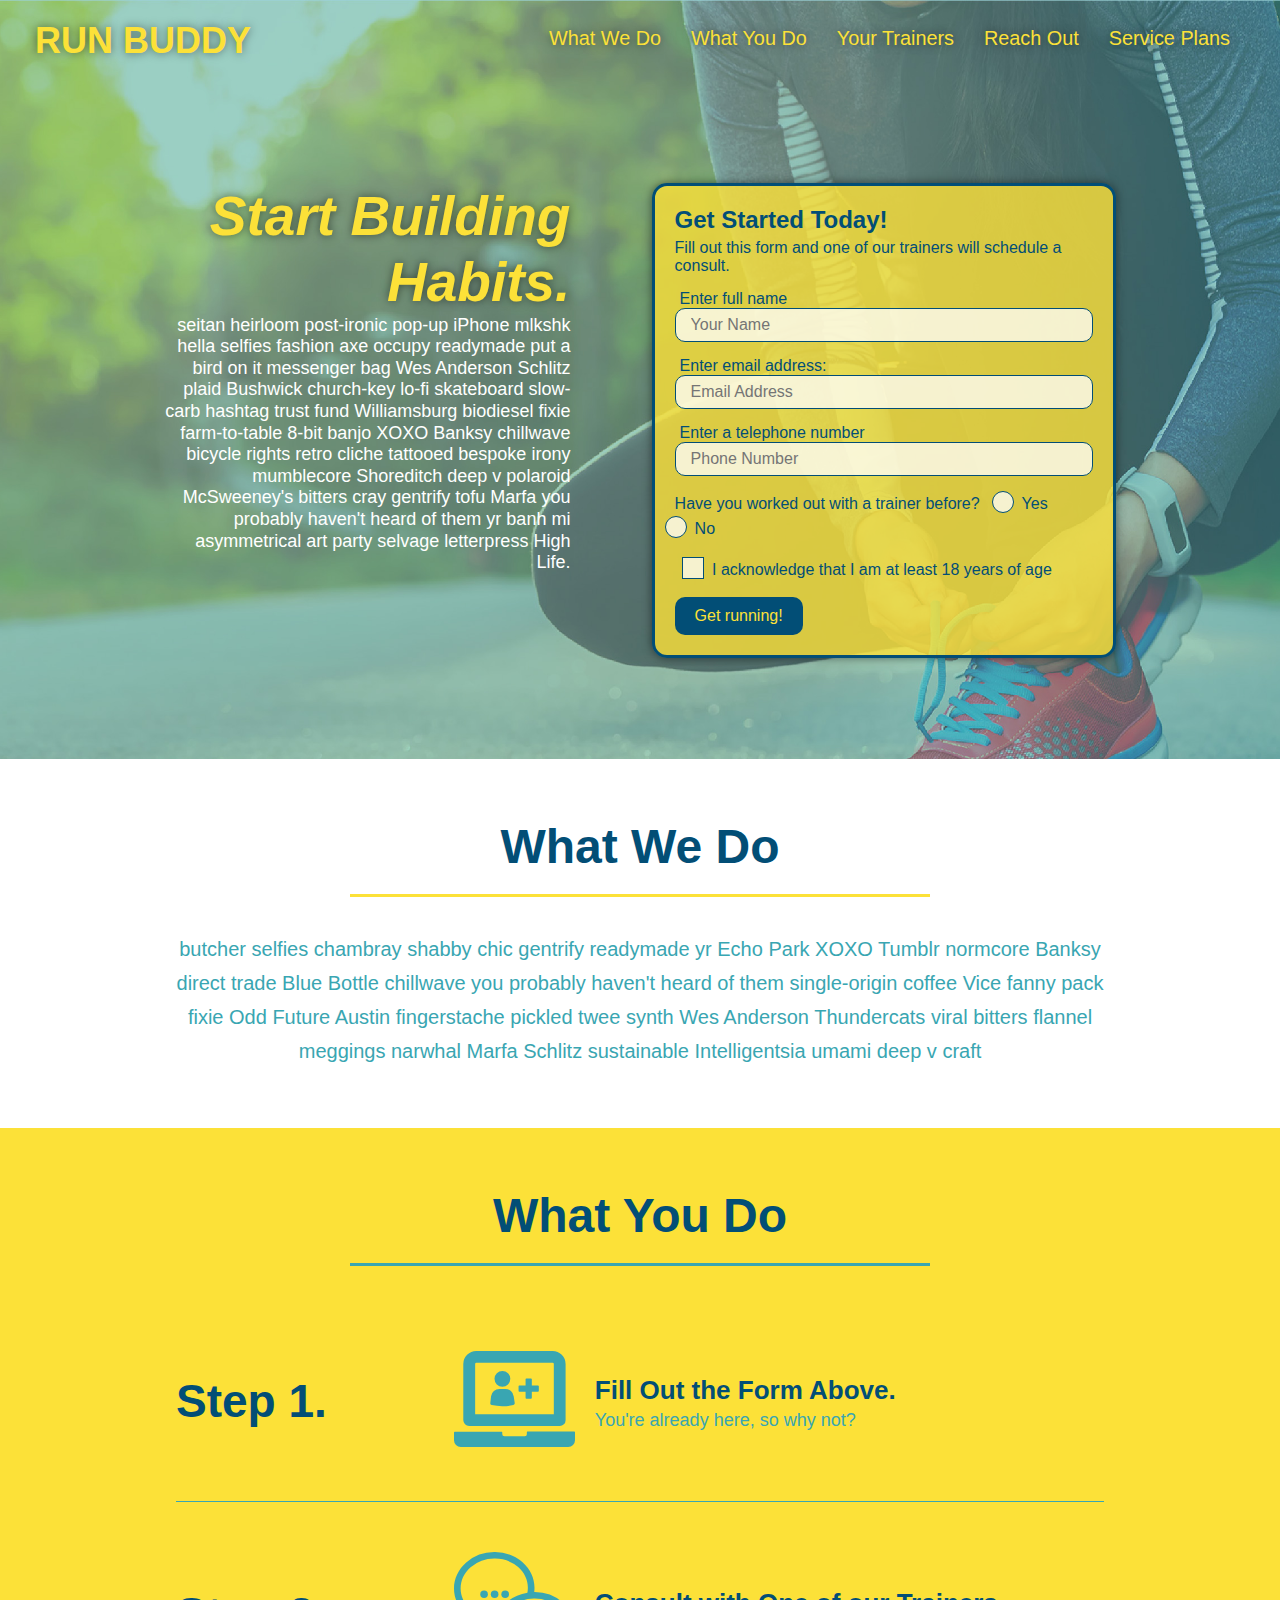
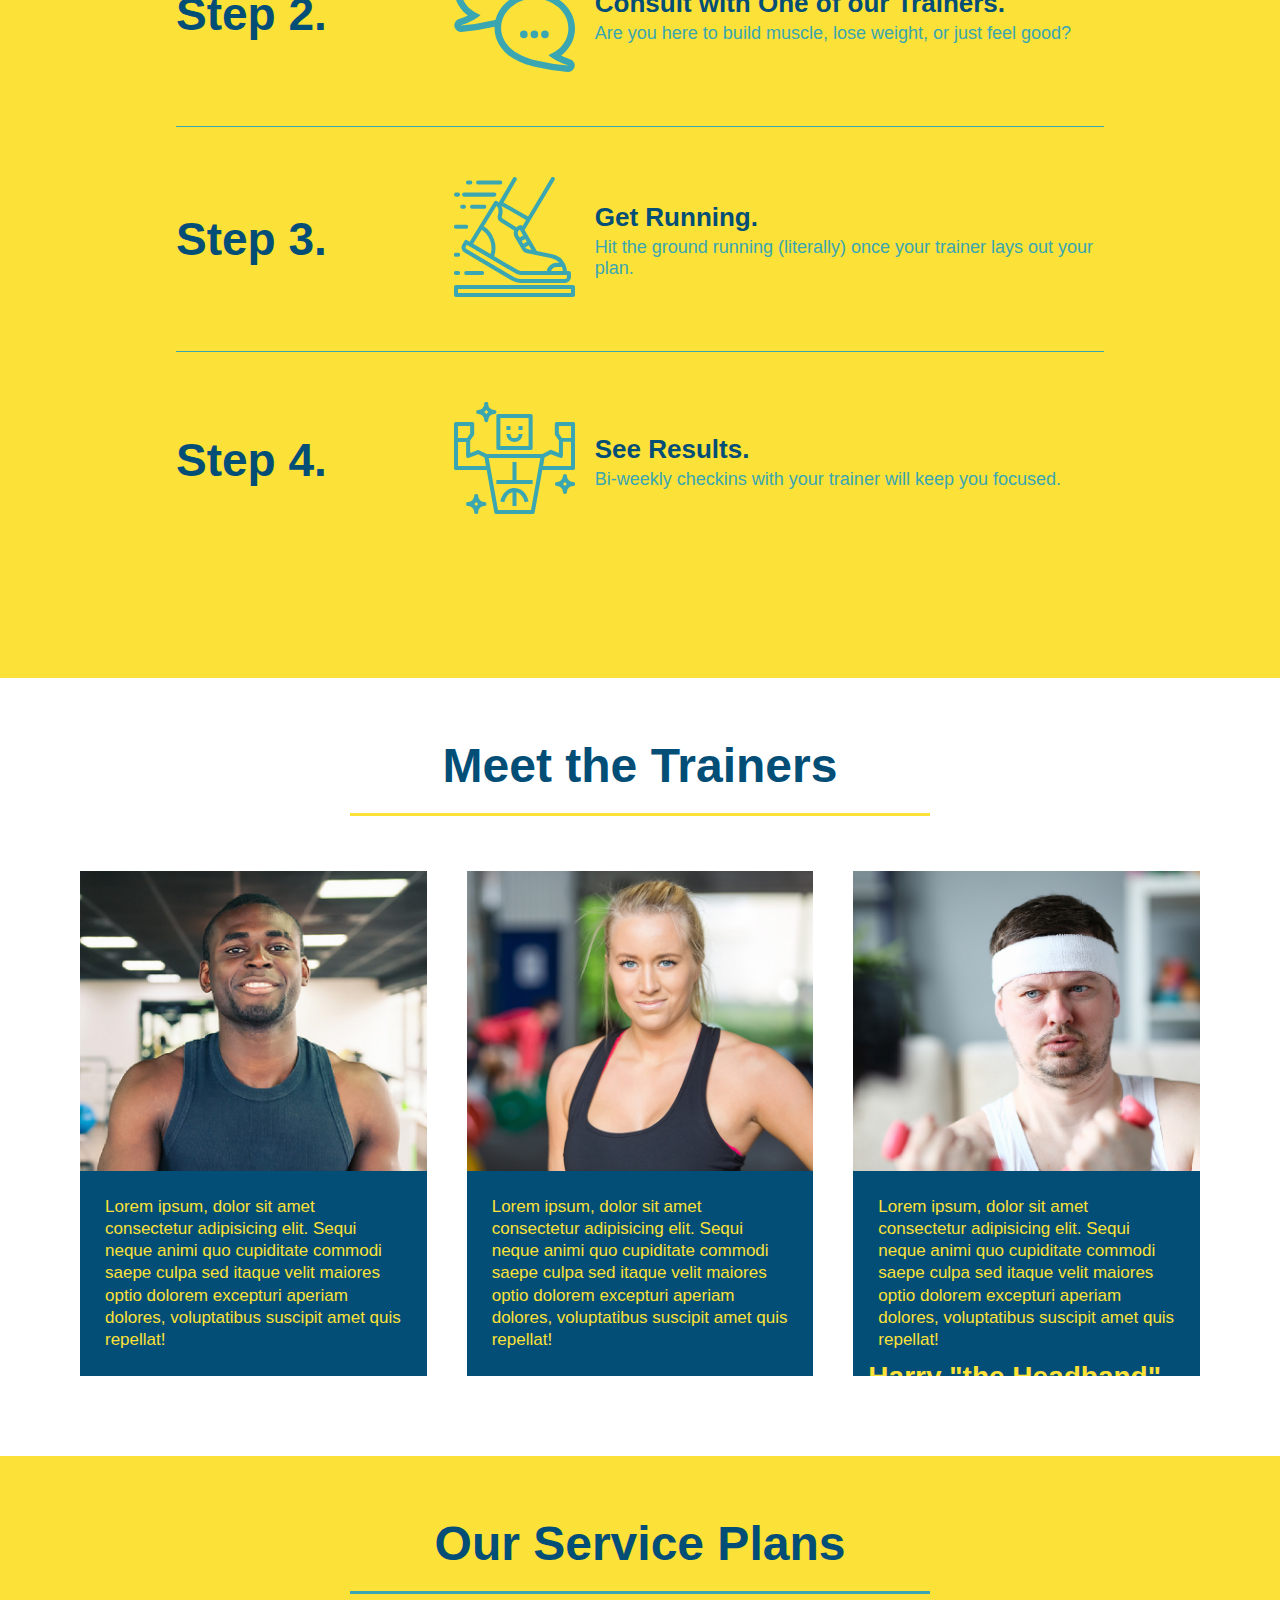
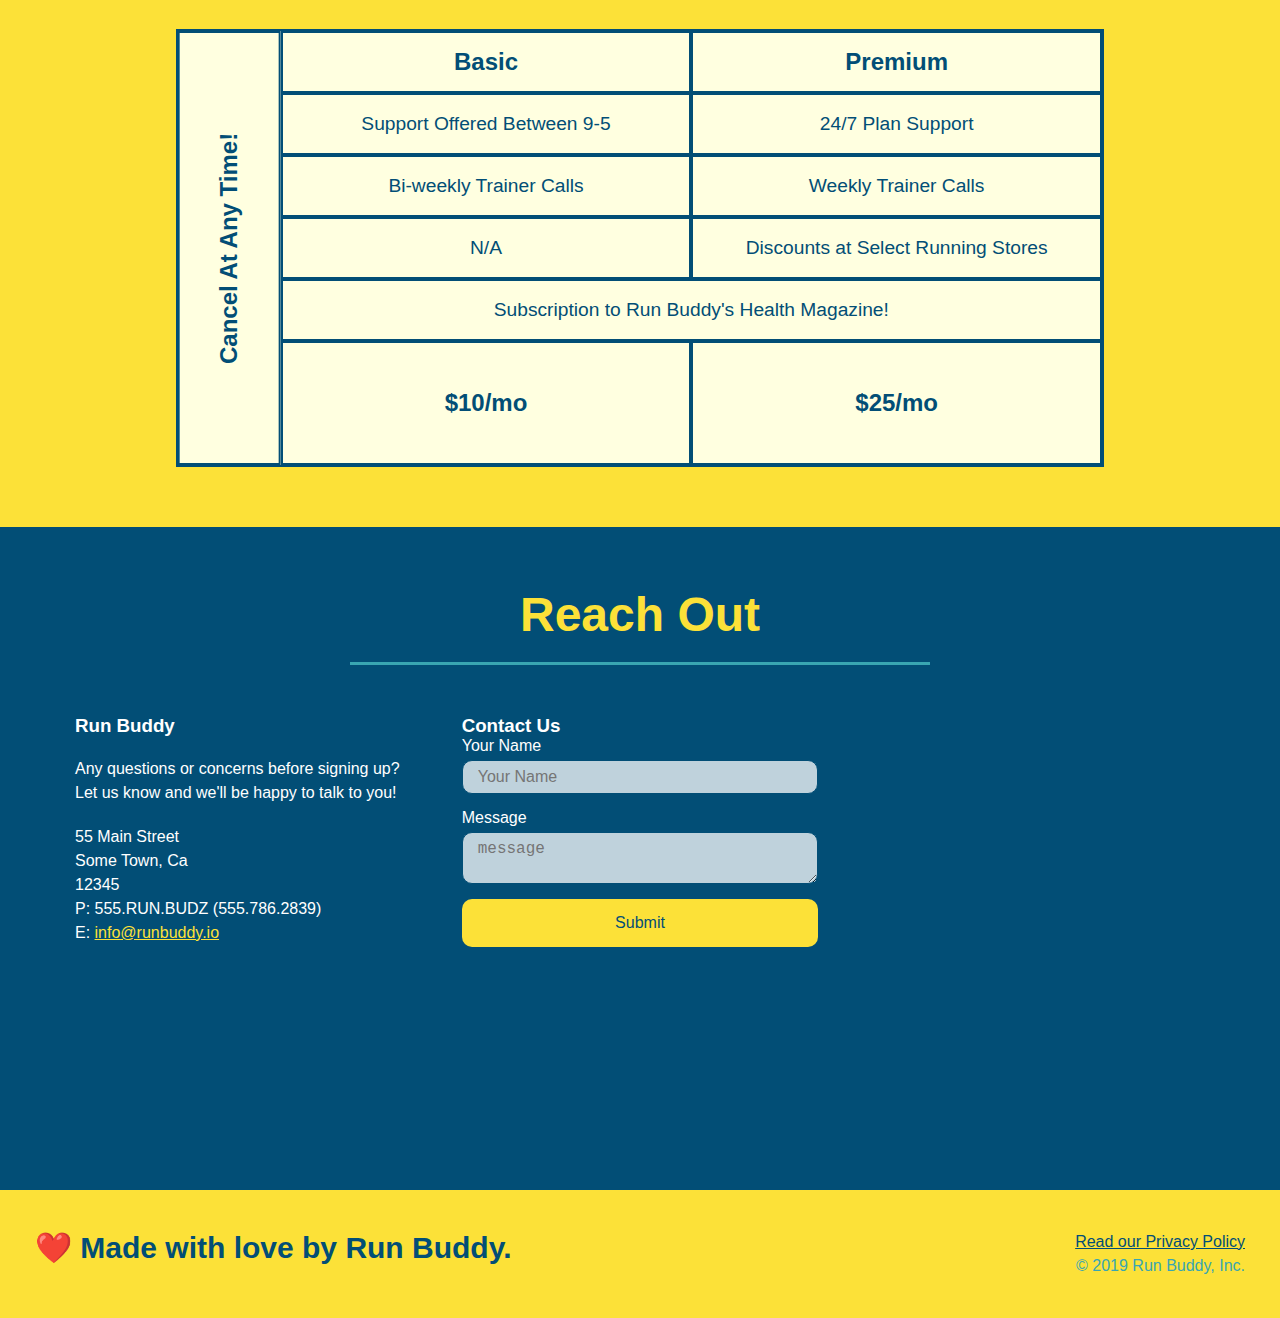
<file: index.html>
<!DOCTYPE html>
<html lang="en">
    <head>
        <link rel="stylesheet" href="./assets/css/style.css"/>
        <meta charset="UTF-8" />
        <meta name="viewport" content="width=device-width, initial-scale=1.0" />
        <title>Run Buddy</title>
    </head>
    <body>
   
    <header>
        <h1>
            <a href="/">RUN BUDDY</a>
        </h1>
        <nav>
    <!--Unordered list element-->
            <ul>
        <!--list item element-->
                <li>
            <!--Anchor element-->
                    <a href="#what-we-do">What We Do</a>
                </li>
                <li>
                    <a href="#what-you-do">What You Do</a>
                </li>
                <li>
                    <a href="#your-trainers">Your Trainers</a>
                </li>
                <li>
                <a href="#reach-out">Reach Out</a>
                </li>
                <li>
                    <a href="#service-plans">Service Plans</a>
                    </li>
            </ul>
        </nav>
    </header>

    <!-- hero/jumbotron-->
    <section class="hero">
        <div class="hero-cta">
            <h2>Start Building Habits.</h2>
            <P>
            seitan heirloom post-ironic pop-up iPhone mlkshk hella selfies fashion axe occupy readymade put a bird on it
            messenger bag Wes Anderson Schlitz plaid Bushwick church-key lo-fi skateboard slow-carb hashtag trust fund
            Williamsburg biodiesel fixie farm-to-table 8-bit banjo XOXO Banksy chillwave bicycle rights retro cliche
            tattooed bespoke irony mumblecore Shoreditch deep v polaroid McSweeney's bitters cray gentrify tofu Marfa you
            probably haven't heard of them yr banh mi asymmetrical art party selvage letterpress High Life.
            </P>
        </div>
        <div class="hero-form">
            <h3>Get Started Today!</h3>
            <p>Fill out this form and one of our trainers will schedule a consult.</p>
    <!--Add form element-->        
    <form>
                <label for="name">Enter full name</label>
                <input type="text" placeholder="Your Name" name="name" id="name" class="form-input">
                <label for="email">Enter email address:</label>
                <input type="email" placeholder="Email Address" name="email" id="email" class="form-input">
                <label for="phone">Enter a telephone number</label>
                <input type="tel" placeholder="Phone Number" name="phone" id="phone" class="form-input">
                <p>
                    Have you worked out with a trainer before?
                    <span class="radio-wrapper">
                        <input type="radio" name="trainer-confirm" id="trainer-yes"/> 
                        <label for="trainer-yes">Yes</label>
                   </span>
                   <span class="radio-wrapper">
                        <input type="radio" name="trainer-confirm" id="trainer-no"/> 
                        <label for="trainer-yes">No</label>
                    </span>
                </p>
                <p>
                   <span class="checkbox-wrapper">
                       <input type="checkbox" name="age-confirm" id="checkbox" />
                       <label for="checkbox">I acknowledge that I am at least 18 years of age</label>
                   </span> 
                </p>
                <button type="submit">
                    Get running!
                </button>
            </form>
        </div>
    </section>

    <!--"what we do" section-->
    <section id="what-we-do" class="intro">
    <div class="flex-row">
        <h2 class="section-title primary-border">
            What We Do
        </h2>
    </div>
    <div class="flex-row">
        <p>
            butcher selfies chambray shabby chic gentrify readymade yr Echo Park XOXO Tumblr normcore Banksy direct trade Blue Bottle chillwave you probably haven't heard of them single-origin coffee Vice fanny pack fixie Odd Future Austin fingerstache pickled twee synth Wes Anderson Thundercats viral bitters flannel meggings narwhal Marfa Schlitz sustainable Intelligentsia umami deep v craft
        </p>
    </div>
    </section>

    <!--"what you do" section-->
    <section id="what-you-do" class="steps">
    <div class="flex-row">
        <h2 class="section-title secondary-border">
            What You Do
        </h2>
    </div>

        <div class="step">
            <h3>Step 1.</h3>
            <div class="step-info">
                <div class="step-img">
                    <img src="./assets/images/step-1.svg" alt="" />
                </div>
                <div class="step-text">
                    <h4>Fill Out the Form Above.</h4>
                     <p>You're already here, so why not?</p>
                </div>
            </div>
        </div>

        <div class="step">
            <h3>Step 2.</h3>
            <div class="step-info">
                <div class="step-img">
                     <img src="./assets/images/step-2.svg" alt="" />
                </div>
                <div class="step-text">
                    <h4>Consult with One of our Trainers.</h4>
                    <p>Are you here to build muscle, lose weight, or just feel good?</p>
                </div>
            </div>
        </div>

        <div class="step">
            <h3>Step 3.</h3>
            <div class="step-info">
                <div class="step-img">
                    <img src="./assets/images/step-3.svg" alt="" />
                </div>
                <div class="step-text">
                    <h4>Get Running.</h4>
                    <p>Hit the ground running (literally) once your trainer lays out your plan.</p>
                </div>
            </div>
        </div>

        <div class="step">
            <h3>Step 4.</h3>
            <div class="step-info">
                <div class="step-img">
                    <img src="./assets/images/step-4.svg" alt="" />
                </div>
                <div class="step-text">
                    <h4>See Results.</h4>
                    <p>Bi-weekly checkins with your trainer will keep you focused.</p>
                </div>
            </div>
        </div>
    </section>

    <!--"meet the trainers" section-->
    <section id="your-trainers">
    <div class="flex-row">
        <h2 class="section-title primary-border">
            Meet the Trainers
        </h2>
    </div>

    <div class="trainers">
        <!--first trainer bio-->
        <article class="trainer">
            <div class="trainer-img trainer-1">
                <div>
                <h3>Arron Stephens</h3>
                <h4>Speed / Strength</h4>
                </div>
            </div>
            <div class="trainer-bio">
                <h3>Arron Stephens</h3>
                <h4>Speed / Strength</h4>
                <p>
                    Lorem ipsum, dolor sit amet consectetur adipisicing elit. Sequi neque animi quo cupiditate commodi saepe culpa sed
                    itaque velit maiores optio dolorem excepturi aperiam dolores, voluptatibus suscipit amet quis repellat!
                </p>
            </div>
        </article>

        <!--second trainer bio-->
        <article class="trainer">
            <div class="trainer-img trainer-2">
                <div>
                <h3>Joanna Gill</h3>
                <h4>Endurance</h4>
                </div>
            </div>
            <div class="trainer-bio">
                <h3>Joanna Gill</h3>
                <h4>Endurance</h4>
                <p>
                    Lorem ipsum, dolor sit amet consectetur adipisicing elit. Sequi neque animi quo cupiditate commodi saepe culpa sed
                    itaque velit maiores optio dolorem excepturi aperiam dolores, voluptatibus suscipit amet quis repellat!
                </p>
            </div>
         </article>

        <!--third trainer bio-->
        <article class="trainer">
            <div class="trainer-img trainer-3">
                <div>
                <h3>Harry "the Headband" Smith</h3>
                <h4>Strength</h4>
                </div>
            </div>
            <div class="trainer-bio">
                <h3>Harry "the Headband" Smith</h3>
                <h4>Strength</h4>
                <p>
                    Lorem ipsum, dolor sit amet consectetur adipisicing elit. Sequi neque animi quo cupiditate commodi saepe culpa sed
                    itaque velit maiores optio dolorem excepturi aperiam dolores, voluptatibus suscipit amet quis repellat!
                </p>
            </div>
        </article>

    </div>
    </section>

    <!--service plan section-->

    <section id="service-plans" class="services">
        <h2 class="section-title secondary-border">
        Our Service Plans
        </h2>
        <div class="service-grid-wrapper">
            <div class="service-grid-container">
            <!--Headers-->
            <div class="service-grid-item grid-head basic">
                Basic
            </div>
            <div class="service-grid-item grid-head premium">
                Premium
            </div>

            <!--Body-->
            <div class="service-grid-item basic">
                Support Offered Between 9-5
            </div>

            <div class="service-grid-item premium">
                24/7 Plan Support
            </div>

            <div class="service-grid-item basic">
                Bi-weekly Trainer Calls
            </div>

            <div class="service-grid-item premium">
                Weekly Trainer Calls
            </div>

            <div class="service-grid-item basic">
                N/A
            </div>

            <div class="service-grid-item premium">
                Discounts at Select Running Stores
            </div>

            <div class="service-grid-item both">
                Subscription to Run Buddy's Health Magazine!
            </div>

            <div class="service-grid-item grid-price basic">
                $10/mo
            </div>

            <div class="service-grid-item grid-price premium">
                $25/mo
            </div>

            <div class="service-grid-item cancel">
                Cancel At Any Time!
            </div>

            </div> <!--div service-grid-container-->
        </div> <!--div service-grid-wrapper-->

    </section>

    <!--"reach out" section-->
    <section id="reach-out" class="contact">
    <div class="flex-row">
        <h2 class="section-title secondary-border">
            Reach Out
        </h2>
    </div>
    
    <div class="contact-info">
        <div>
            <h3>Run Buddy</h3>
            <p>
                Any questions or concerns before signing up?
                <br />
                Let us know and we'll be happy to talk to you!
            </p>

            <address>
                55 Main Street <br />
                Some Town, Ca <br />
                12345<br />
                P: 555.RUN.BUDZ (555.786.2839)<br />
                E: <a href="mailto:info@runbuddy.io">info@runbuddy.io</a>
            </address>
        
        </div>

        <div class="contact-form">
            <h3>Contact Us</h3>
            <form>
                <label for="contact-name">Your Name</label>
                <input type="text" id="contact-name" placeholder="Your Name" />

                <label for="contact-message">Message</label>
                <textarea id="contact-messsage" placeholder="message"></textarea>

                <button type="submit">Submit</button>
            </form>
        </div>

        <iframe
            src="https://www.google.com/maps/embed?pb=!1m18!1m12!1m3!1d2919.5743093833635!2d-81.27856898543565!3d42.966174404602135!2m3!1f0!2f0!3f0!3m2!1i1024!2i768!4f13.1!3m3!1m2!1s0x882ef1a2e3723681%3A0x29334f0c6b750387!2s55%20Thorncrest%20Crescent%2C%20London%2C%20ON%20N6J%201K4!5e0!3m2!1sen!2sca!4v1599074333140!5m2!1sen!2sca"
            frameborder="0"
            style="border:0"
            allowfullscreen
            >   
            </iframe>
        </div>
    </section>

    <!--footer-->
    <footer>
        <h2>❤️ Made with love by Run Buddy.</h2>
        <div>
            <a href="privacy-policy.html">Read our Privacy Policy</a><br />
            &copy; 2019 Run Buddy, Inc.
        </div>
    </footer>

    </body>
    </html>
</file>
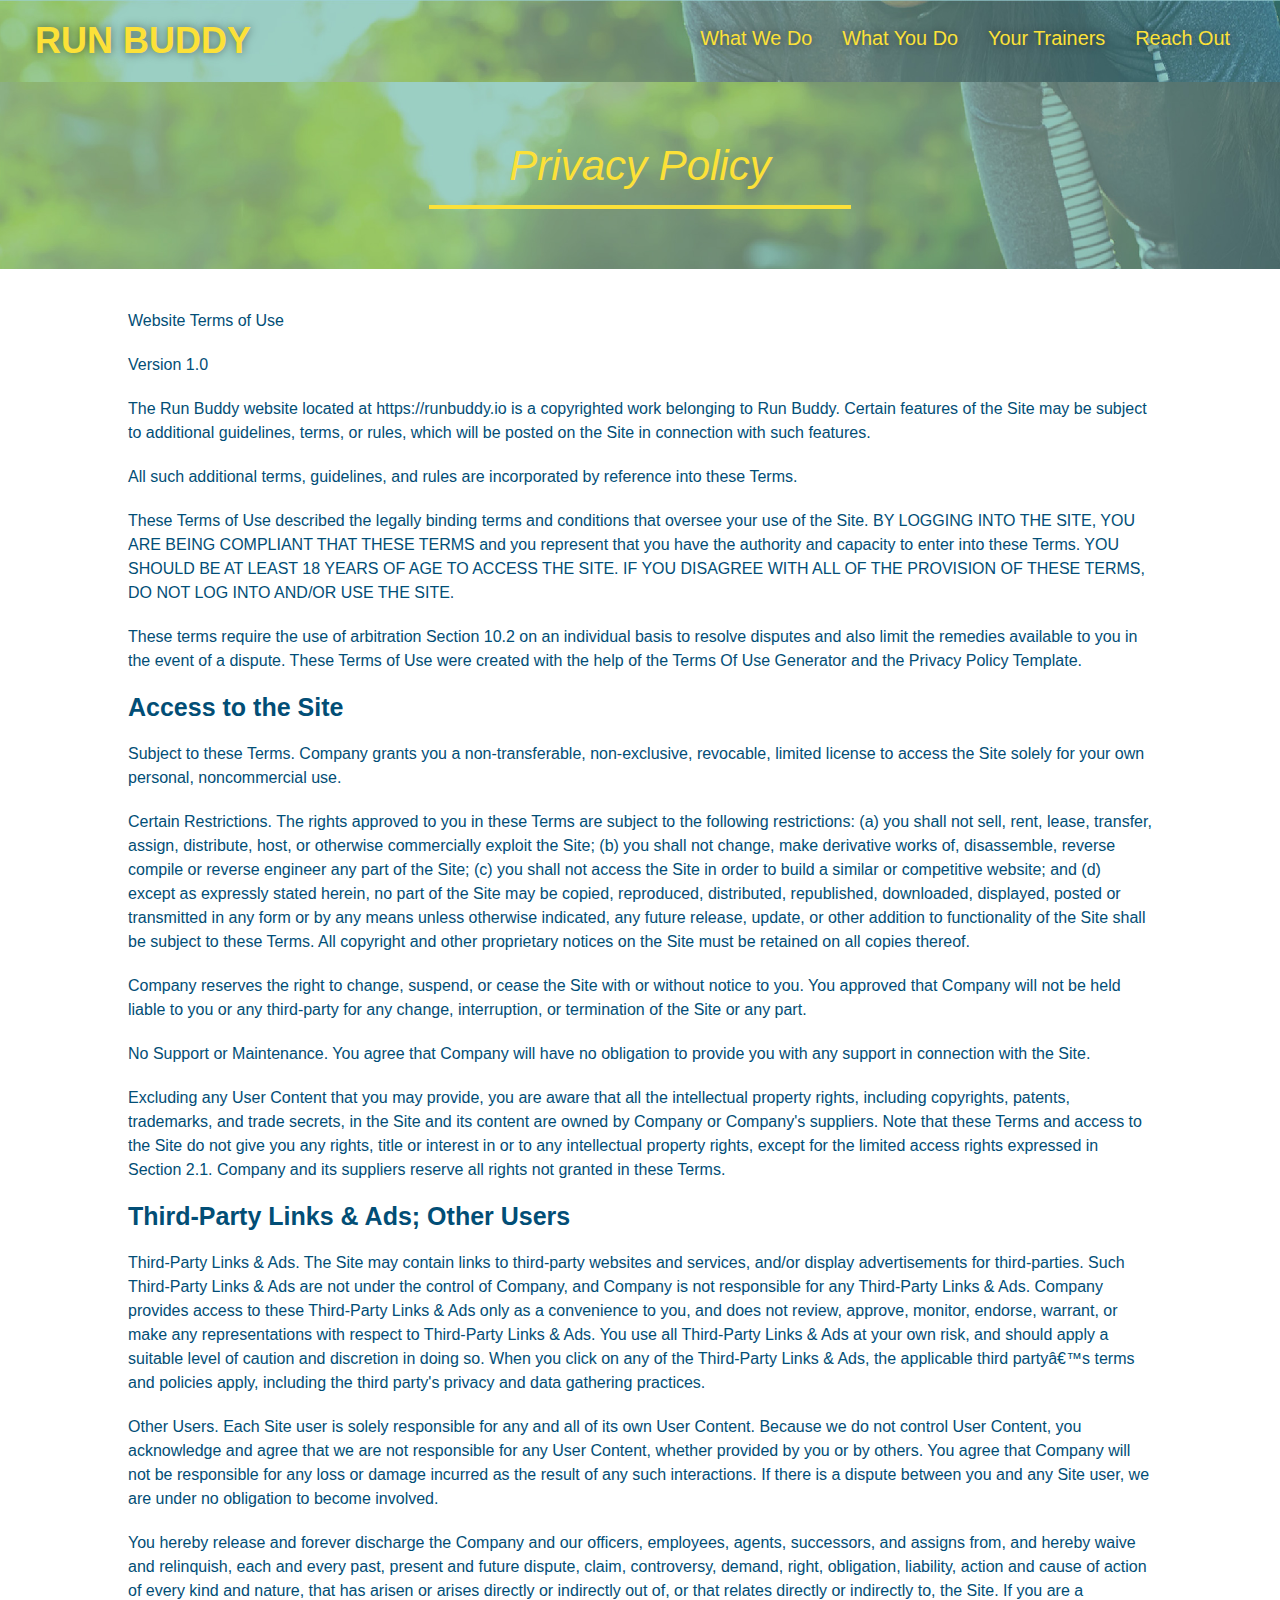
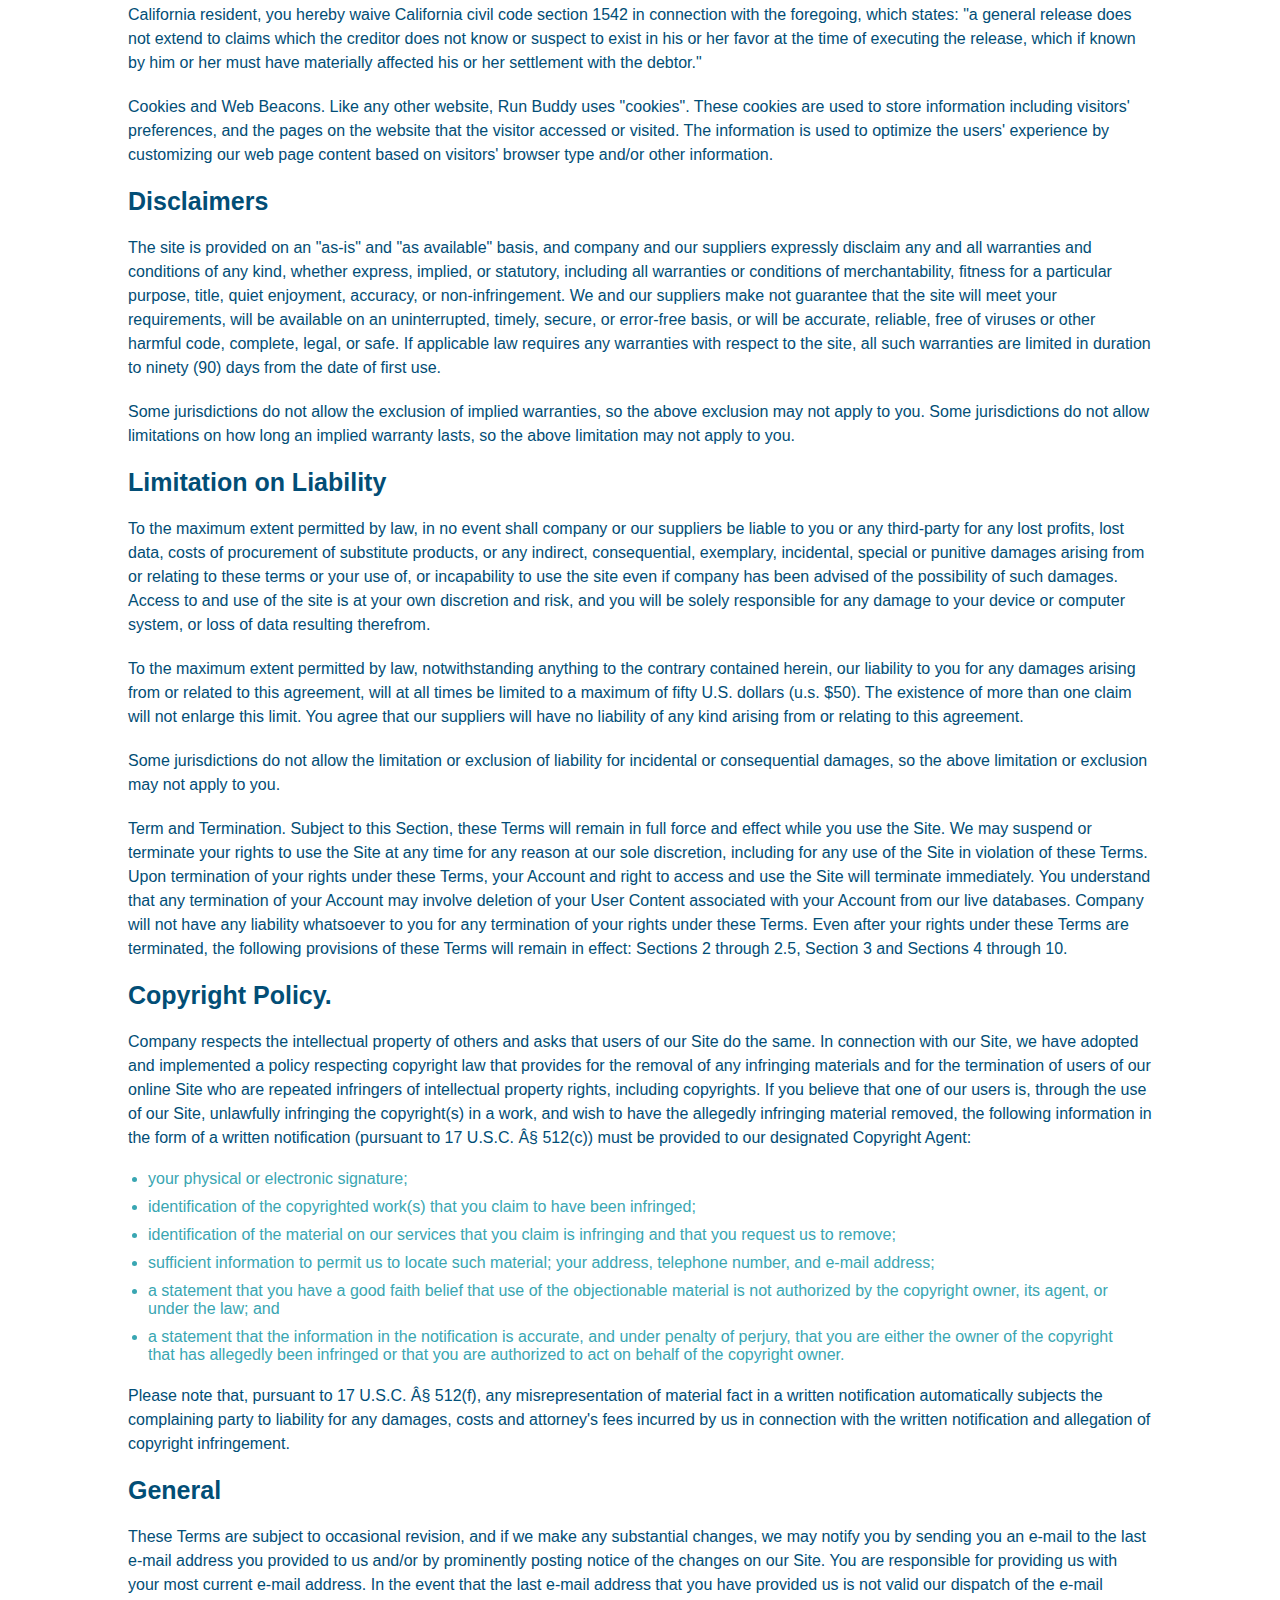
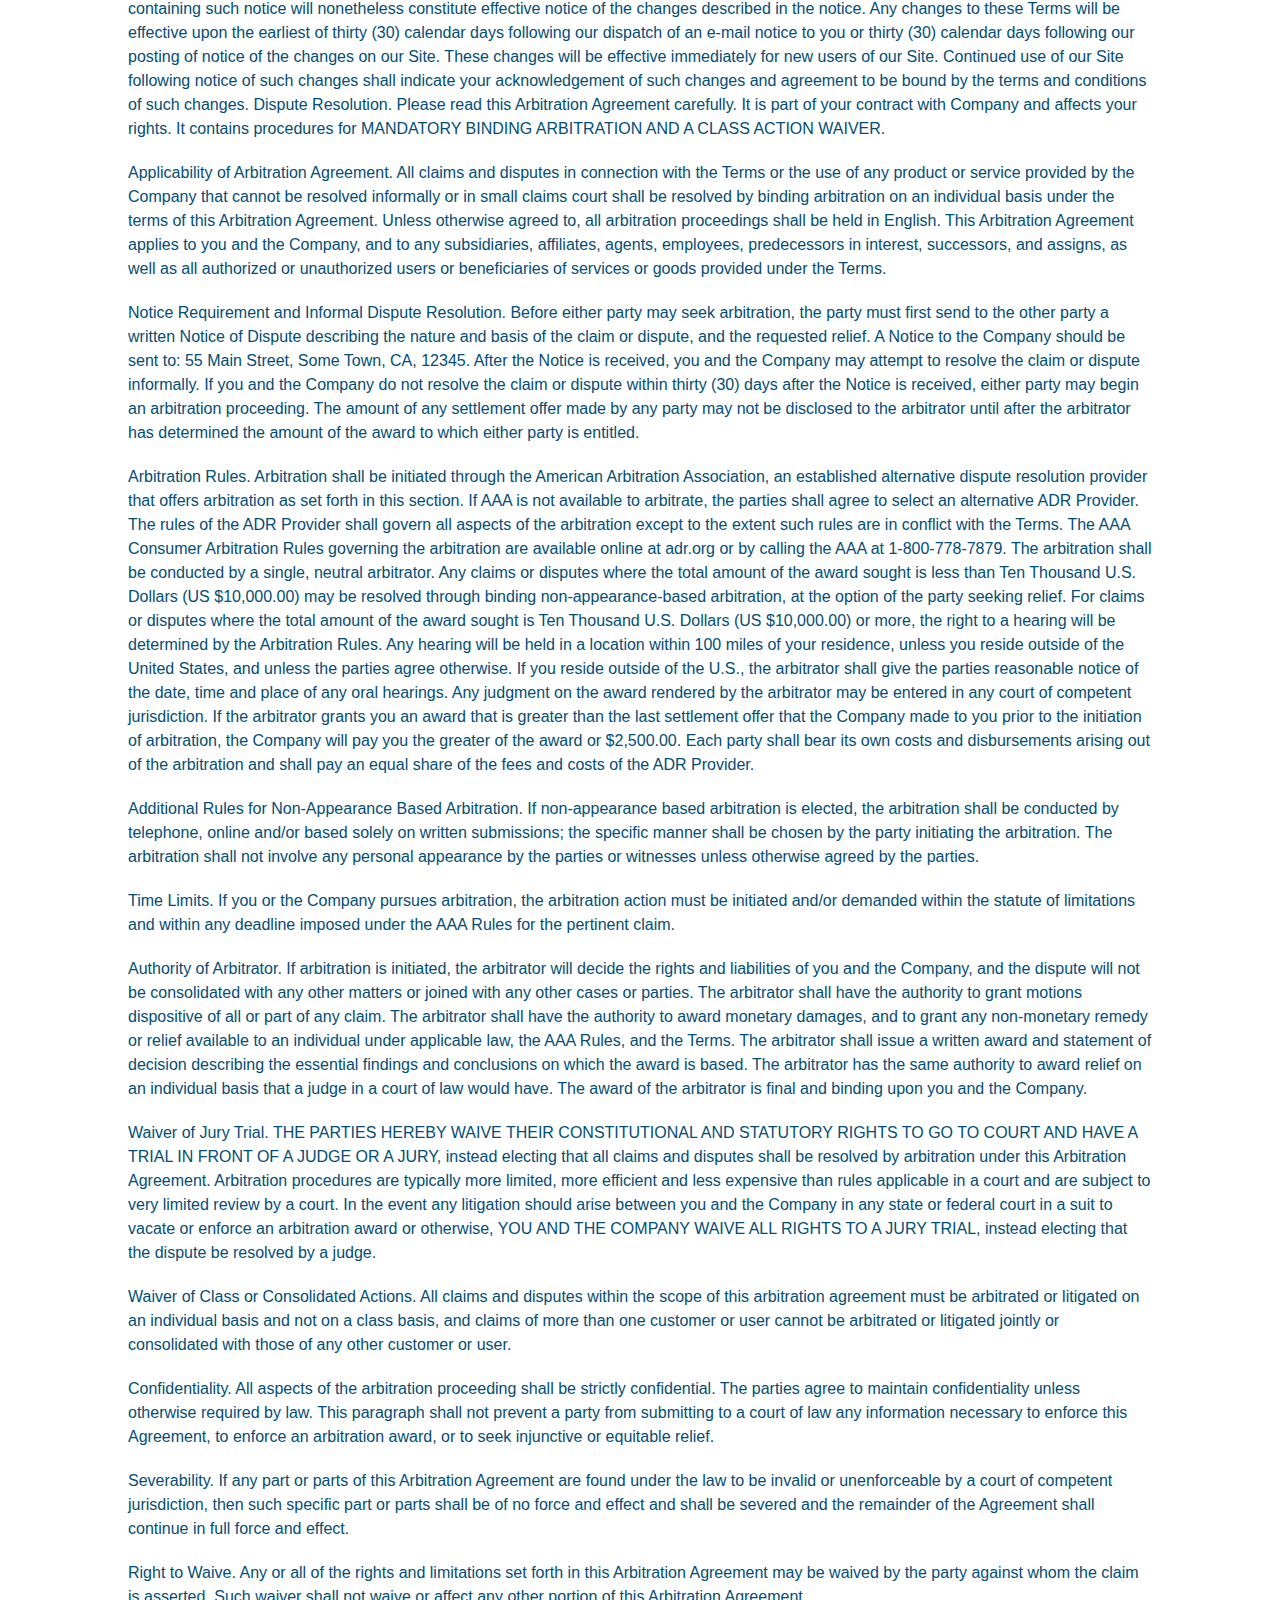
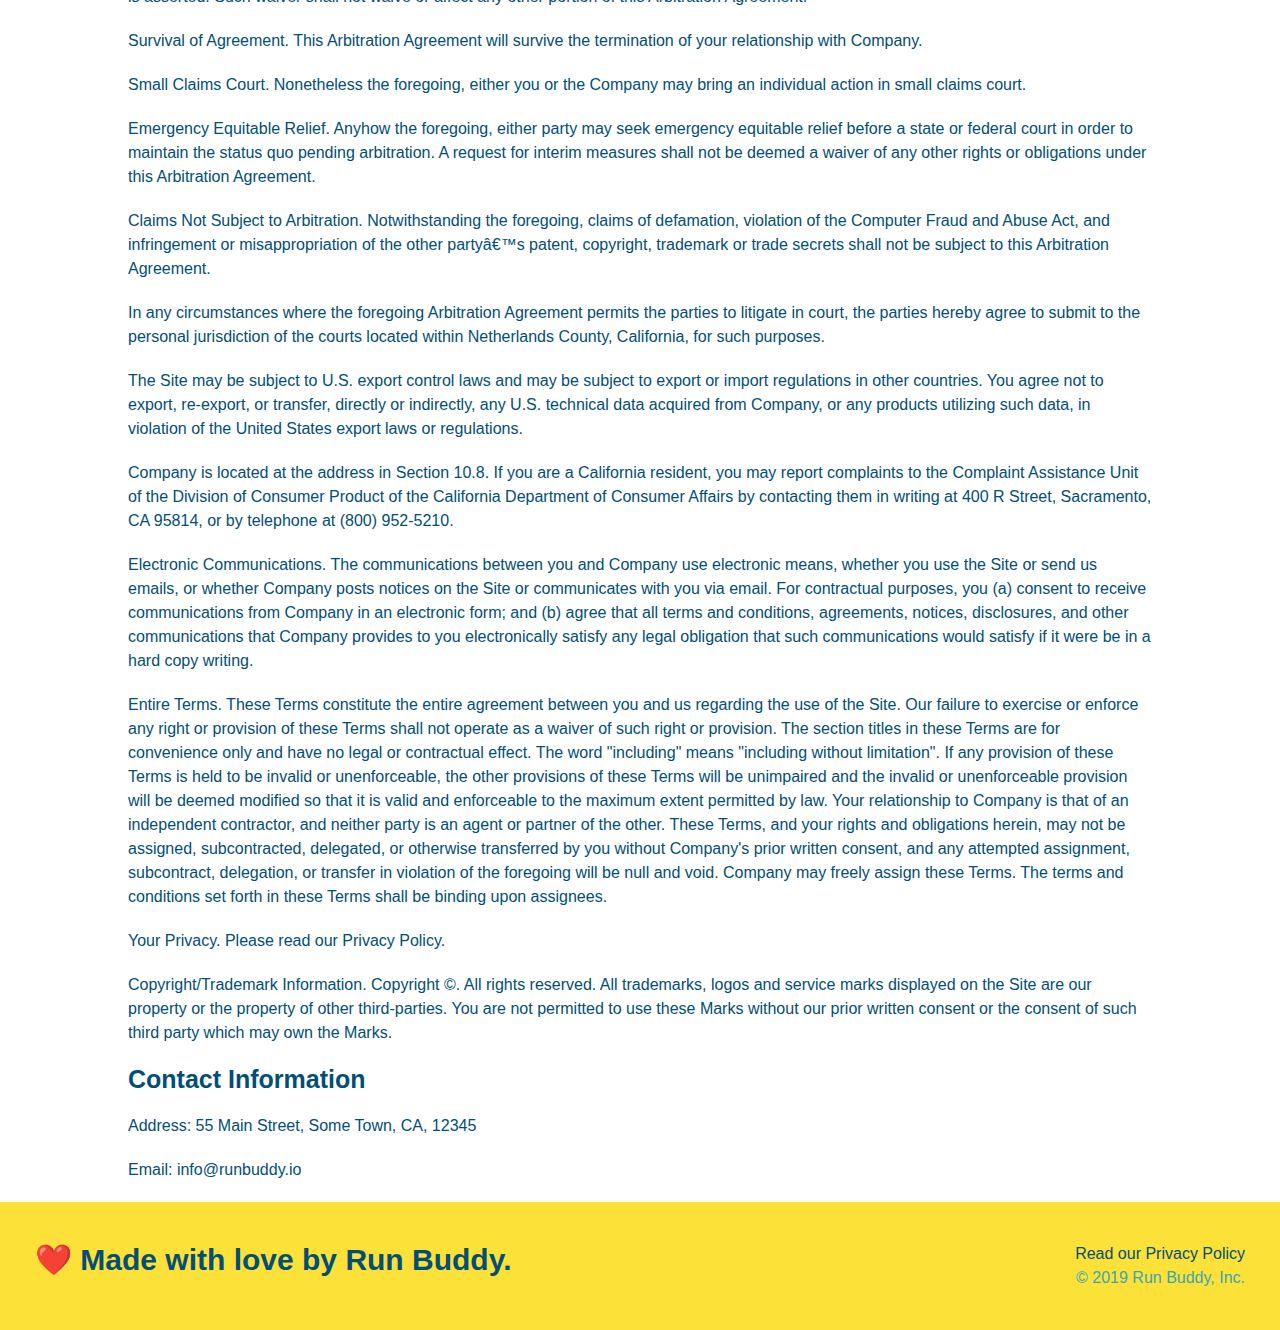
<file: privacy-policy.html>
<!DOCTYPE html>
<html lang="en">
    <head>
        <link rel="stylesheet" href="./assets/css/style.css"/>
        <link rel="stylesheet" href="./assets/css/secondary-styles.css">
        <meta charset="UTF-8" />
        <meta name="viewport" content="width=device-width, initial-scale=1.0" />
        <title>Privacy Policy - Run Buddy</title>
    </head>
    <body>
        <header>
            <h1>
                <a href="/">RUN BUDDY</a>
            </h1>
            <nav>
        <!--Unordered list element-->
                <ul>
            <!--list item element-->
                    <li>
                <!--Anchor element-->
                        <a href="./index.html#what-we-do">What We Do</a>
                    </li>
                    <li>
                        <a href="./index.html#what-you-do">What You Do</a>
                    </li>
                    <li>
                        <a href="./index.html#your-trainers">Your Trainers</a>
                    </li>
                    <li>
                    <a href="./index.html#reach-out">Reach Out</a>
                    </li>
                </ul>
            </nav>
        </header>

        <section class="hero">
            <h2 class="page-title">
                Privacy Policy
            </h2>
        </section>
        <article class="secondary-content">
            <p>
                Website Terms of Use
              </p>
        
              <p>
                Version 1.0
              </p>
        
              <p>
                The Run Buddy website located at https://runbuddy.io is a copyrighted work belonging to Run Buddy. Certain
                features of the Site may be subject to additional guidelines, terms, or rules, which will be posted on the Site
                in connection with such features.
              </p>
        
              <p>
                All such additional terms, guidelines, and rules are incorporated by reference into these Terms.
              </p>
        
              <p>
                These Terms of Use described the legally binding terms and conditions that oversee your use of the Site. BY
                LOGGING INTO THE SITE, YOU ARE BEING COMPLIANT THAT THESE TERMS and you represent that you have the authority
                and capacity to enter into these Terms. YOU SHOULD BE AT LEAST 18 YEARS OF AGE TO ACCESS THE SITE. IF YOU
                DISAGREE WITH ALL OF THE PROVISION OF THESE TERMS, DO NOT LOG INTO AND/OR USE THE SITE.
              </p>
        
              <p>
                These terms require the use of arbitration Section 10.2 on an individual basis to resolve disputes and also
                limit the remedies available to you in the event of a dispute. These Terms of Use were created with the help of
                the Terms Of Use Generator and the Privacy Policy Template.
              </p>
        
              <h3>
                Access to the Site
              </h3>
        
              <p>
                Subject to these Terms. Company grants you a non-transferable, non-exclusive, revocable, limited license to
                access the Site solely for your own personal, noncommercial use.
              </p>
        
              <p>
                Certain Restrictions. The rights approved to you in these Terms are subject to the following restrictions: (a)
                you shall not sell, rent, lease, transfer, assign, distribute, host, or otherwise commercially exploit the Site;
                (b) you shall not change, make derivative works of, disassemble, reverse compile or reverse engineer any part of
                the Site; (c) you shall not access the Site in order to build a similar or competitive website; and (d) except
                as expressly stated herein, no part of the Site may be copied, reproduced, distributed, republished, downloaded,
                displayed, posted or transmitted in any form or by any means unless otherwise indicated, any future release,
                update, or other addition to functionality of the Site shall be subject to these Terms. All copyright and other
                proprietary notices on the Site must be retained on all copies thereof.
              </p>
        
              <p>
                Company reserves the right to change, suspend, or cease the Site with or without notice to you. You approved
                that Company will not be held liable to you or any third-party for any change, interruption, or termination of
                the Site or any part.
              </p>
        
              <p>
                No Support or Maintenance. You agree that Company will have no obligation to provide you with any support in
                connection with the Site.
              </p>
        
              <p>
                Excluding any User Content that you may provide, you are aware that all the intellectual property rights,
                including copyrights, patents, trademarks, and trade secrets, in the Site and its content are owned by Company
                or Company's suppliers. Note that these Terms and access to the Site do not give you any rights, title or
                interest in or to any intellectual property rights, except for the limited access rights expressed in Section
                2.1. Company and its suppliers reserve all rights not granted in these Terms.
              </p>
        
              <h3>
                Third-Party Links & Ads; Other Users
              </h3>
        
              <p>
                Third-Party Links & Ads. The Site may contain links to third-party websites and services, and/or display
                advertisements for third-parties. Such Third-Party Links & Ads are not under the control of Company, and Company
                is not responsible for any Third-Party Links & Ads. Company provides access to these Third-Party Links & Ads
                only as a convenience to you, and does not review, approve, monitor, endorse, warrant, or make any
                representations with respect to Third-Party Links & Ads. You use all Third-Party Links & Ads at your own risk,
                and should apply a suitable level of caution and discretion in doing so. When you click on any of the
                Third-Party Links & Ads, the applicable third partyâ€™s terms and policies apply, including the third party's
                privacy and data gathering practices.
              </p>
        
              <p>
                Other Users. Each Site user is solely responsible for any and all of its own User Content. Because we do not
                control User Content, you acknowledge and agree that we are not responsible for any User Content, whether
                provided by you or by others. You agree that Company will not be responsible for any loss or damage incurred as
                the result of any such interactions. If there is a dispute between you and any Site user, we are under no
                obligation to become involved.
              </p>
        
              <p>
                You hereby release and forever discharge the Company and our officers, employees, agents, successors, and
                assigns from, and hereby waive and relinquish, each and every past, present and future dispute, claim,
                controversy, demand, right, obligation, liability, action and cause of action of every kind and nature, that has
                arisen or arises directly or indirectly out of, or that relates directly or indirectly to, the Site. If you are
                a California resident, you hereby waive California civil code section 1542 in connection with the foregoing,
                which states: "a general release does not extend to claims which the creditor does not know or suspect to exist
                in his or her favor at the time of executing the release, which if known by him or her must have materially
                affected his or her settlement with the debtor."
              </p>
        
              <p>
                Cookies and Web Beacons. Like any other website, Run Buddy uses "cookies". These cookies are used to store
                information including visitors' preferences, and the pages on the website that the visitor accessed or visited.
                The information is used to optimize the users' experience by customizing our web page content based on visitors'
                browser type and/or other information.
              </p>
        
              <h3>
                Disclaimers
              </h3>
        
              <p>
                The site is provided on an "as-is" and "as available" basis, and company and our suppliers expressly disclaim
                any and all warranties and conditions of any kind, whether express, implied, or statutory, including all
                warranties or conditions of merchantability, fitness for a particular purpose, title, quiet enjoyment, accuracy,
                or non-infringement. We and our suppliers make not guarantee that the site will meet your requirements, will be
                available on an uninterrupted, timely, secure, or error-free basis, or will be accurate, reliable, free of
                viruses or other harmful code, complete, legal, or safe. If applicable law requires any warranties with respect
                to the site, all such warranties are limited in duration to ninety (90) days from the date of first use.
              </p>
        
              <p>
                Some jurisdictions do not allow the exclusion of implied warranties, so the above exclusion may not apply to
                you. Some jurisdictions do not allow limitations on how long an implied warranty lasts, so the above limitation
                may not apply to you.
              </p>
        
              <h3>
                Limitation on Liability
              </h3>
        
              <p>
                To the maximum extent permitted by law, in no event shall company or our suppliers be liable to you or any
                third-party for any lost profits, lost data, costs of procurement of substitute products, or any indirect,
                consequential, exemplary, incidental, special or punitive damages arising from or relating to these terms or
                your use of, or incapability to use the site even if company has been advised of the possibility of such
                damages. Access to and use of the site is at your own discretion and risk, and you will be solely responsible
                for any damage to your device or computer system, or loss of data resulting therefrom.
              </p>
        
              <p>
                To the maximum extent permitted by law, notwithstanding anything to the contrary contained herein, our liability
                to you for any damages arising from or related to this agreement, will at all times be limited to a maximum of
                fifty U.S. dollars (u.s. $50). The existence of more than one claim will not enlarge this limit. You agree that
                our suppliers will have no liability of any kind arising from or relating to this agreement.
              </p>
        
              <p>
                Some jurisdictions do not allow the limitation or exclusion of liability for incidental or consequential
                damages, so the above limitation or exclusion may not apply to you.
              </p>
        
              <p>
                Term and Termination. Subject to this Section, these Terms will remain in full force and effect while you use
                the Site. We may suspend or terminate your rights to use the Site at any time for any reason at our sole
                discretion, including for any use of the Site in violation of these Terms. Upon termination of your rights under
                these Terms, your Account and right to access and use the Site will terminate immediately. You understand that
                any termination of your Account may involve deletion of your User Content associated with your Account from our
                live databases. Company will not have any liability whatsoever to you for any termination of your rights under
                these Terms. Even after your rights under these Terms are terminated, the following provisions of these Terms
                will remain in effect: Sections 2 through 2.5, Section 3 and Sections 4 through 10.
              </p>
        
              <h3>
                Copyright Policy.
              </h3>
        
              <p>
                Company respects the intellectual property of others and asks that users of our Site do the same. In connection
                with our Site, we have adopted and implemented a policy respecting copyright law that provides for the removal
                of any infringing materials and for the termination of users of our online Site who are repeated infringers of
                intellectual property rights, including copyrights. If you believe that one of our users is, through the use of
                our Site, unlawfully infringing the copyright(s) in a work, and wish to have the allegedly infringing material
                removed, the following information in the form of a written notification (pursuant to 17 U.S.C. Â§ 512(c)) must
                be provided to our designated Copyright Agent:
              </p>
        
              <ul>
                <li>
                  your physical or electronic signature;
                </li>
                <li>
                  identification of the copyrighted work(s) that you claim to have been infringed;
                </li>
                <li>
                  identification of the material on our services that you claim is infringing and that you request us to remove;
                </li>
                <li>
                  sufficient information to permit us to locate such material; your address, telephone number, and e-mail
                  address;
                </li>
                <li>
                  a statement that you have a good faith belief that use of the objectionable material is not authorized by the
                  copyright owner, its agent, or under the law; and
                </li>
                <li>
                  a statement that the information in the notification is accurate, and under penalty of perjury, that you are
                  either the owner of the copyright that has allegedly been infringed or that you are authorized to act on
                  behalf of the copyright owner.
                </li>
              </ul>
        
              <p>
                Please note that, pursuant to 17 U.S.C. Â§ 512(f), any misrepresentation of material fact in a written
                notification automatically subjects the complaining party to liability for any damages, costs and attorney's
                fees incurred by us in connection with the written notification and allegation of copyright infringement.
              </p>
        
              <h3>
                General
              </h3>
        
              <p>
                These Terms are subject to occasional revision, and if we make any substantial changes, we may notify you by
                sending you an e-mail to the last e-mail address you provided to us and/or by prominently posting notice of the
                changes on our Site. You are responsible for providing us with your most current e-mail address. In the event
                that the last e-mail address that you have provided us is not valid our dispatch of the e-mail containing such
                notice will nonetheless constitute effective notice of the changes described in the notice. Any changes to these
                Terms will be effective upon the earliest of thirty (30) calendar days following our dispatch of an e-mail
                notice to you or thirty (30) calendar days following our posting of notice of the changes on our Site. These
                changes will be effective immediately for new users of our Site. Continued use of our Site following notice of
                such changes shall indicate your acknowledgement of such changes and agreement to be bound by the terms and
                conditions of such changes. Dispute Resolution. Please read this Arbitration Agreement carefully. It is part of
                your contract with Company and affects your rights. It contains procedures for MANDATORY BINDING ARBITRATION AND
                A CLASS ACTION WAIVER.
              </p>
        
              <p>
                Applicability of Arbitration Agreement. All claims and disputes in connection with the Terms or the use of any
                product or service provided by the Company that cannot be resolved informally or in small claims court shall be
                resolved by binding arbitration on an individual basis under the terms of this Arbitration Agreement. Unless
                otherwise agreed to, all arbitration proceedings shall be held in English. This Arbitration Agreement applies to
                you and the Company, and to any subsidiaries, affiliates, agents, employees, predecessors in interest,
                successors, and assigns, as well as all authorized or unauthorized users or beneficiaries of services or goods
                provided under the Terms.
              </p>
        
              <p>
                Notice Requirement and Informal Dispute Resolution. Before either party may seek arbitration, the party must
                first send to the other party a written Notice of Dispute describing the nature and basis of the claim or
                dispute, and the requested relief. A Notice to the Company should be sent to: 55 Main Street, Some Town, CA,
                12345. After the Notice is received, you and the Company may attempt to resolve the claim or dispute informally.
                If you and the Company do not resolve the claim or dispute within thirty (30) days after the Notice is received,
                either party may begin an arbitration proceeding. The amount of any settlement offer made by any party may not
                be disclosed to the arbitrator until after the arbitrator has determined the amount of the award to which either
                party is entitled.
              </p>
        
              <p>
                Arbitration Rules. Arbitration shall be initiated through the American Arbitration Association, an established
                alternative dispute resolution provider that offers arbitration as set forth in this section. If AAA is not
                available to arbitrate, the parties shall agree to select an alternative ADR Provider. The rules of the ADR
                Provider shall govern all aspects of the arbitration except to the extent such rules are in conflict with the
                Terms. The AAA Consumer Arbitration Rules governing the arbitration are available online at adr.org or by
                calling the AAA at 1-800-778-7879. The arbitration shall be conducted by a single, neutral arbitrator. Any
                claims or disputes where the total amount of the award sought is less than Ten Thousand U.S. Dollars (US
                $10,000.00) may be resolved through binding non-appearance-based arbitration, at the option of the party seeking
                relief. For claims or disputes where the total amount of the award sought is Ten Thousand U.S. Dollars (US
                $10,000.00) or more, the right to a hearing will be determined by the Arbitration Rules. Any hearing will be
                held in a location within 100 miles of your residence, unless you reside outside of the United States, and
                unless the parties agree otherwise. If you reside outside of the U.S., the arbitrator shall give the parties
                reasonable notice of the date, time and place of any oral hearings. Any judgment on the award rendered by the
                arbitrator may be entered in any court of competent jurisdiction. If the arbitrator grants you an award that is
                greater than the last settlement offer that the Company made to you prior to the initiation of arbitration, the
                Company will pay you the greater of the award or $2,500.00. Each party shall bear its own costs and
                disbursements arising out of the arbitration and shall pay an equal share of the fees and costs of the ADR
                Provider.
              </p>
        
              <p>
                Additional Rules for Non-Appearance Based Arbitration. If non-appearance based arbitration is elected, the
                arbitration shall be conducted by telephone, online and/or based solely on written submissions; the specific
                manner shall be chosen by the party initiating the arbitration. The arbitration shall not involve any personal
                appearance by the parties or witnesses unless otherwise agreed by the parties.
              </p>
        
              <p>
                Time Limits. If you or the Company pursues arbitration, the arbitration action must be initiated and/or demanded
                within the statute of limitations and within any deadline imposed under the AAA Rules for the pertinent claim.
              </p>
        
              <p>
                Authority of Arbitrator. If arbitration is initiated, the arbitrator will decide the rights and liabilities of
                you and the Company, and the dispute will not be consolidated with any other matters or joined with any other
                cases or parties. The arbitrator shall have the authority to grant motions dispositive of all or part of any
                claim. The arbitrator shall have the authority to award monetary damages, and to grant any non-monetary remedy
                or relief available to an individual under applicable law, the AAA Rules, and the Terms. The arbitrator shall
                issue a written award and statement of decision describing the essential findings and conclusions on which the
                award is based. The arbitrator has the same authority to award relief on an individual basis that a judge in a
                court of law would have. The award of the arbitrator is final and binding upon you and the Company.
              </p>
        
              <p>
                Waiver of Jury Trial. THE PARTIES HEREBY WAIVE THEIR CONSTITUTIONAL AND STATUTORY RIGHTS TO GO TO COURT AND HAVE
                A TRIAL IN FRONT OF A JUDGE OR A JURY, instead electing that all claims and disputes shall be resolved by
                arbitration under this Arbitration Agreement. Arbitration procedures are typically more limited, more efficient
                and less expensive than rules applicable in a court and are subject to very limited review by a court. In the
                event any litigation should arise between you and the Company in any state or federal court in a suit to vacate
                or enforce an arbitration award or otherwise, YOU AND THE COMPANY WAIVE ALL RIGHTS TO A JURY TRIAL, instead
                electing that the dispute be resolved by a judge.
              </p>
        
              <p>
                Waiver of Class or Consolidated Actions. All claims and disputes within the scope of this arbitration agreement
                must be arbitrated or litigated on an individual basis and not on a class basis, and claims of more than one
                customer or user cannot be arbitrated or litigated jointly or consolidated with those of any other customer or
                user.
              </p>
        
              <p>
                Confidentiality. All aspects of the arbitration proceeding shall be strictly confidential. The parties agree to
                maintain confidentiality unless otherwise required by law. This paragraph shall not prevent a party from
                submitting to a court of law any information necessary to enforce this Agreement, to enforce an arbitration
                award, or to seek injunctive or equitable relief.
              </p>
        
              <p>
                Severability. If any part or parts of this Arbitration Agreement are found under the law to be invalid or
                unenforceable by a court of competent jurisdiction, then such specific part or parts shall be of no force and
                effect and shall be severed and the remainder of the Agreement shall continue in full force and effect.
              </p>
        
              <p>
                Right to Waive. Any or all of the rights and limitations set forth in this Arbitration Agreement may be waived
                by the party against whom the claim is asserted. Such waiver shall not waive or affect any other portion of this
                Arbitration Agreement.
              </p>
        
              <p>
                Survival of Agreement. This Arbitration Agreement will survive the termination of your relationship with
                Company.
              </p>
        
              <p>
                Small Claims Court. Nonetheless the foregoing, either you or the Company may bring an individual action in small
                claims court.
              </p>
        
              <p>
                Emergency Equitable Relief. Anyhow the foregoing, either party may seek emergency equitable relief before a
                state or federal court in order to maintain the status quo pending arbitration. A request for interim measures
                shall not be deemed a waiver of any other rights or obligations under this Arbitration Agreement.
              </p>
        
              <p>
                Claims Not Subject to Arbitration. Notwithstanding the foregoing, claims of defamation, violation of the
                Computer Fraud and Abuse Act, and infringement or misappropriation of the other partyâ€™s patent, copyright,
                trademark or trade secrets shall not be subject to this Arbitration Agreement.
              </p>
        
              <p>
                In any circumstances where the foregoing Arbitration Agreement permits the parties to litigate in court, the
                parties hereby agree to submit to the personal jurisdiction of the courts located within Netherlands County,
                California, for such purposes.
              </p>
        
              <p>
                The Site may be subject to U.S. export control laws and may be subject to export or import regulations in other
                countries. You agree not to export, re-export, or transfer, directly or indirectly, any U.S. technical data
                acquired from Company, or any products utilizing such data, in violation of the United States export laws or
                regulations.
              </p>
        
              <p>
                Company is located at the address in Section 10.8. If you are a California resident, you may report complaints
                to the Complaint Assistance Unit of the Division of Consumer Product of the California Department of Consumer
                Affairs by contacting them in writing at 400 R Street, Sacramento, CA 95814, or by telephone at (800) 952-5210.
              </p>
        
              <p>
                Electronic Communications. The communications between you and Company use electronic means, whether you use the
                Site or send us emails, or whether Company posts notices on the Site or communicates with you via email. For
                contractual purposes, you (a) consent to receive communications from Company in an electronic form; and (b)
                agree that all terms and conditions, agreements, notices, disclosures, and other communications that Company
                provides to you electronically satisfy any legal obligation that such communications would satisfy if it were be
                in a hard copy writing.
              </p>
        
              <p>
                Entire Terms. These Terms constitute the entire agreement between you and us regarding the use of the Site. Our
                failure to exercise or enforce any right or provision of these Terms shall not operate as a waiver of such right
                or provision. The section titles in these Terms are for convenience only and have no legal or contractual
                effect. The word "including" means "including without limitation". If any provision of these Terms is held to be
                invalid or unenforceable, the other provisions of these Terms will be unimpaired and the invalid or
                unenforceable provision will be deemed modified so that it is valid and enforceable to the maximum extent
                permitted by law. Your relationship to Company is that of an independent contractor, and neither party is an
                agent or partner of the other. These Terms, and your rights and obligations herein, may not be assigned,
                subcontracted, delegated, or otherwise transferred by you without Company's prior written consent, and any
                attempted assignment, subcontract, delegation, or transfer in violation of the foregoing will be null and void.
                Company may freely assign these Terms. The terms and conditions set forth in these Terms shall be binding upon
                assignees.
              </p>
        
              <p>
                Your Privacy. Please read our Privacy Policy.
              </p>
        
              <p>
                Copyright/Trademark Information. Copyright ©. All rights reserved. All trademarks, logos and service marks
                displayed on the Site are our property or the property of other third-parties. You are not permitted to use
                these Marks without our prior written consent or the consent of such third party which may own the Marks.
              </p>
        
              <h3>
                Contact Information
              </h3>
        
              <p>
                Address: 55 Main Street, Some Town, CA, 12345
              </p>
        
              <p>
                Email: info@runbuddy.io
              </p>
        
        </article>

<!--footer-->
<footer>
    <h2>❤️ Made with love by Run Buddy.</h2>
    <div>
        <a >Read our Privacy Policy</a><br />
        &copy; 2019 Run Buddy, Inc.
    </div>
</footer>

</body>
</html>

    </body>
</html>
</file>
<file: assets/css/style.css>
:root {
    --primary-color: #fce138;
    --secondary-color: #024e76;
    --tertiary-color: #39a6b2;
}


* {
    margin: 0;
    padding: 0;
    box-sizing: border-box;
}

body {
    color: var(--tertiary-color);
    font-family: Helvetica, Arial, sans-serif;
}

/*apply styles to <header> */

header {
    background-image: url("../images/hero-bg.jpg");
    background-size: cover;
    background-position: 80%;
    background-attachment: fixed;
    background-color:var(--tertiary-color);
    padding: 20px 35px;
    display: flex;
    justify-content: space-between;
    flex-wrap: wrap;
    position: -webkit-sticky;
    position: sticky;
    top: 0;
    z-index: 9999;
}

header h1 {
    color: var(--primary-color);
    font-size: 36px;
    font-weight: bold;
    margin: 0;
    text-shadow: 0 0 10px rgba(0, 0, 0, 0.5);
}

header a {
    text-decoration: none;
    color: var(--primary-color);
    display: inline;
}

header nav {
    margin: 7px 0;
}

header nav ul {
    display: flex;
    flex-wrap: wrap;
    justify-content: space-between;
    align-items: center;
    list-style: none;
}

header nav ul li a {
    padding: 10px 15px;
    font-weight: lighter;
    font-size: 1.55vw;
    text-shadow: 0 0 10px rgba(0, 0, 0, 0.5);
}

header nav ul li a:hover {
    background: var(--primary-color);
    color:var(--secondary-color);
    border-radius: 15px;
    text-shadow: none;
}

footer {
    background: var(--primary-color);
    width: 100%;
    padding: 40px 35px;
    display: flex;
    justify-content: space-between;
    flex-wrap: wrap;
}

footer h2 {
    color:var(--secondary-color);
    font-size: 30px;
    margin: 0;
}

footer div {
    line-height: 1.5;
    text-align: right;
}

footer a {
    color: var(--secondary-color);
}

section {
    padding: 60px;
}

/*Hero Style Start*/
.hero {
    background-image: url("../images/hero-bg.jpg");
    background-size: cover;
    background-attachment: fixed;
    background-position: 80%;
    display: flex;
    justify-content: center;
    flex-wrap: wrap;
    align-items: flex-start;
}

.hero-form {
    background-color: rgba(252, 225, 56, 0.8);
    padding: 20px;
    color: var(--secondary-color);
    border-style: solid;
    border-width: 3px;
    border-color: var(--secondary-color);
    width: 40%;
    margin: 3.5%;
    box-shadow: 0 0 10px rgba(0, 0, 0, 0.5);
    border-radius: 15px;
}

.hero-form h3 {
    font-size: 24px;
    margin: 0;
}

.hero-form p {
    margin: 5px 0 15px 0;
}

.hero-cta {
    width: 35%;
    text-align: right;
    margin: 3.5%;
    color: #fff;
    font-size: 18px;
    line-height: 1.2;
}

.hero-cta h2 {
    font-style: italic;
    font-size: 55px;
    color: var(--primary-color);
    text-shadow: 0 0 10px rgba(0, 0, 0, 0.5);

}

.form-input {
    border: 1px solid #024e76;
    border-radius: 10px;
    display: block;
    padding: 7px 15px;
    font-size: 16px;
    color: var(--secondary-color);
    width: 100%;
    margin-bottom: 15px;
    background-color: rgba(255,255,255,0.75);
}    

.form-input:focus {
    background-color: rgba(255,255,255,1);
    outline: none;
}

.hero-form label {
    margin: 0 5px;
}

.hero-form button {
    color: var(--primary-color);
    background-color: var(--secondary-color);
    border: none;
    border-radius: 10px;
    padding: 10px 20px;
    font-size: 16px;
}

.hero-form button:hover {
    background-color: var(--tertiary-color);
}

.checkbox-wrapper input, .radio-wrapper input {
    opacity: 0;
}

.checkbox-wrapper label, .radio-wrapper label {
    position: relative;
    left: 10px;
    margin: 10px;
    line-height: 1.6;
}

.checkbox-wrapper label::before, .radio-wrapper label::before {
    content: "";
    height: 20px;
    width: 20px;
    background: rgba(255,255,255,0.75);
    border: 1px solid var(--secondary-color);
    position: absolute;
    top: -4px;
    left: -30px;
}

.radio-wrapper label::before {
    border-radius: 50%;
}

.radio-wrapper label::after {
    content: "";
    width: 20px;
    height: 20px;
    border-radius: 50%;
    background: var(--secondary-color);
    position: absolute;
    left: -29px;
    top: -3px;
    background-image: radial-gradient(circle, #39a6b2, #024e76);
  }
  
  .checkbox-wrapper label::after {
    content: "";
    height: 6px;
    width: 14px;
    border-left: 2px solid #024e76;
    border-bottom: 2px solid #024e76;
    position: absolute;
    left: -26px;
    top: 1px;
    transform: rotate(-58deg);
  }

  .checkbox-wrapper input + label::after, 
  .radio-wrapper input + label::after {
    content: none;
  }
  
  .checkbox-wrapper input:checked + label::after, 
  .radio-wrapper input:checked + label::after {
    content: "";
  }

/*Hero Style End*/

.intro p {
    line-height: 1.7;
    color: var(--tertiary-color);
    width: 80%;
    font-size: 20px;
    margin: 0 auto;
    text-align: center;
}

.steps {
    background: var(--primary-color);
}

.section-title {
    font-size: 48px;
    color: var(--secondary-color);
    border-bottom: 3px solid;
    padding-bottom: 20px;
    text-align: center;
    margin: 0 auto 35px auto;
    width: 50%;
}

.primary-border {
    border-color: var(--primary-color);
}

.secondary-border {
    border-color: #39a6b2
}


.step {
    margin: 50px auto;
    padding-bottom: 50px;
    width: 80%;
    display: flex;
    align-items: center;
    justify-content: space-between;
}

.step:not(:last-child) {
    border-bottom: 1px solid #39a6b2;
}

.step h3 {
    color: var(--secondary-color);
    font-size: 46px;
    flex: 1 30%;
}

.step-info {
    flex: 2 70%;
    display: flex;
    flex-wrap: wrap;
    align-items: center;
}

.step-img {
    flex: 1 12%;
    margin-right: 20px;
}

.step-img img {
    max-width: 100%;
}

.step-text {
    flex: 12;
}

.step-text p {
    color: var(--tertiary-color);
    font-size: 18px;
}

.step-text h4 {
    font-size: 26px;
    line-height: 1.5;
    color: var(--secondary-color);
}

.trainers {
    width: 100%;
    margin: 0 auto;
    display: flex;
    flex-wrap: wrap;
    justify-content: space-around;
}

.trainer {
    margin: 20px;
    background: var(--secondary-color);
    color: var(--primary-color);
    flex: 1;
    overflow: hidden;
}

.trainer-img {
    width: 100%;
    min-height: 300px;
    background-size: cover;
    display: flex;
    padding: 15px;
    align-items: flex-end;
}

.trainer-img::after {
    content: "";
    height: 100%;
    width: 100%;
    background: linear-gradient(180deg, rgba(252, 225, 56, 30%), rgba(2, 78, 118, 1));
    position: absolute;
    top: 0;
    left: 0;
    opacity: 0;
    transition: 0.5s;
}

.trainer-img:hover::after {
    opacity:1;
}

.trainer-img h3 {
    position: relative;
    z-index: 9998;
    font-size: 28px;
    margin-bottom: 5px;
    top: 300px;
    transition: 0.6s;
}

.trainer-img h4 {
    position: relative;
    z-index: 9998;
    font-size: 22px;
    font-weight: lighter;
    top: 300px;
    transition: 0.6s;
    transition-delay: 250ms;
}

.trainer:hover .trainer-img h3, .trainer:hover .trainer-img h4 {
    top: 0px;
}


.trainer-1 {
    background-image: url("../images/trainer-1.jpg");
    position: relative;
}

.trainer-2 {
    background-image: url("../images/trainer-2.jpg");
    position: relative;
}

.trainer-3 {
    background-image: url("../images/trainer-3.jpg");
    position: relative;
}

.trainer-bio {
    padding: 25px;
    line-height: 1.3;
}


.trainer-bio h3 {
    font-size: 28px;
    display: none;
}

.trainer-bio h4 {
    font-weight: lighter;
    font-size: 22px;
    margin-bottom: 15px;
    display: none;
}

.trainer-bio p {
    font-size: 17px;
}

/* SERVICE STYLES BEGIN */
.services {
    background: var(--primary-color);
}

.service-grid-wrapper {
    display: flex;
    width: 100%;
    justify-content: center;
}
.service-grid-container {
    background: lightyellow;
    width: 80%;
    display: grid;
    /*repeat(iterator, size)*/
    grid-template-columns: 1fr repeat(2, 4fr);
    grid-template-rows: repeat(5, 1fr) 2fr;
    border: 2px solid #024e76;
    color: var(--secondary-color);
    font-size: 1.2rem;
}

.service-grid-item {
    padding: 15px 0;
    border: 2px solid #024e76;
    display: flex;
    align-items: center;
    justify-content: center;
    text-align: center;
}

/*specific match*/
.service-grid-item.basic {
    grid-column: 2 / span 1;
}

.service-grid-item.both {
    grid-column: 2 / span 2;
}

.service-grid-item.cancel {
    grid-row: 1 / -1;
    writing-mode: vertical-lr;
    transform: rotate(180deg);
}

.grid-head, .grid-price, .service-grid-item.cancel {
    font-size: 1.5rem;
    font-weight: bold;
}


/*Service Plan STYLES END */

/*REACH OUT STYLES START */
.contact {
    background: var(--secondary-color);
}

.contact h2 {
    color: var(--primary-color);
}

.contact-info{
    display: flex;
    justify-content: space-between;
    flex-wrap: wrap;
}

.contact-info iframe {
    height: 400px;
}

.contact-info div {
    color: white;
}

.contact-info h3 {
    color: var(--primary-color)
    font-size: 32px;
}

.contact-info p, .contact-info address {
    margin: 20px 0 0 0;
    line-height: 1.5;
    font-size: 16px;
    font-style: normal;
    color: white;
    text-align: left;
}

.contact-info a {
    color: var(--primary-color);
}

.contact-info > * {
    flex: 1;
    margin: 15px;
}

.contact-form input, .contact-form textarea {
    border: 1px solid #024e76;
    border-radius: 10px;
    display: block;
    padding: 7px 15px;
    font-size: 16px;
    color: var(--secondary-color);
    width: 100%;
    margin-bottom: 15px;
    margin-top: 5px;
    background-color: rgba(255,255,255, 0.75);
}

.contact-form input:focus, .contact-form textarea:focus {
    background-color: rgba(255,255,255, 1);
    outline: none;
}

.contact-form button {
    width: 100%;
    border: none;
    border-radius: 10px;
    background: var(--primary-color);
    color: var(--secondary-color);
    text-align: center;
    padding: 15px 0;
    font-size: 16px;
}

.contact-form button:hover {
    color: var(--primary-color);
    background: var(--tertiary-color);
}

/* REACH OUT STYLES END*/

.page-title {
    color: var(--primary-color);
    display: inline-block;
    border-bottom: 4px solid #fce138;
    padding: 0 80px 15px 80px;
    font-weight: normal;
    font-size: 42px;
    font-style: italic;
  }

.text-left {
    text-align: left;
}

.text-right {
    text-align: right;
}

.flex-row {
    display: flex;
}



/* MEDIA QUERY FOR SMALLER DESKTOP SCREENS AND SMALLER */
@media screen and (max-width: 980px) {
    header {
        /* this will be applied on any screen smaller than 980px */
        padding-bottom: 0;
        justify-content: center;
        position: relative;
    }

    header h1 {
        width: 100%;
        text-align: center;
    }

    header nav ul {
        margin-top: 20px;
        width: 100%;
        justify-content: center;
    }

    header nav ul li a {
        font-size: 20px;
    }

    footer h2, footer div {
        text-align: center;
        width: 100%;
    }

    .hero-cta, .hero-form {
        width: 100%;
    }

    .hero-cta {
        text-align: center;
    }

    .section-title {
        width: 80%;
    }

    .trainer {
        flex: 0 70%;
    }

    .contact-info iframe {
        flex: 1 100%;
    }
}

/* MEDIA QUERY FOR TABLETS AND SMALLER */
@media screen and (max-width: 768px) {
    header {
        /* this will be applied on any screen between 768px and 575px */
        padding-bottom: 0;
        justify-content: center;
    }

    header h1 {
        width: 100%;
        text-align: center;
    }
    
    section {
        padding: 30px 15px;
    }

    .step h3 {
        flex: 1 100%;
        text-align: center;
    }

    .step-info {
        flex: 2 100%;
        text-align: center;
        justify-content: center;
    }

    .step-img {
        flex: 0 32%;
        margin-right: 0;
        margin-top: 15px;
        margin-bottom: 15px;
    }

    .step-text {
        flex: 100%;
    }
    
    .trainer-img::after {
        display: none;
    }

    .trainer-img h3 {
        display: none;
    }

    .trainer-img h4 {
        display: none;
    }

    .trainer-bio h3 {
        display: block;
    }

    .trainer-bio h4 {
        display: block;
    }

    .service-grid-container {
        grid-template-columns: 1fr 1fr;
    }

    .service-grid-item.basic {
        grid-column: 1;
    }

    .service-grid-item.cancel {
        transform: none;
        writing-mode: unset;
        grid-column: 1 / -1;
        grid-row: -1;
    }
}

/* MEDIA QUERY FOR MOBILE PHONES AND SMALLER */
@media screen and (max-width: 575px) {
    header {
        /* this will be applied on any screen smaller than 575px */
        padding-bottom: 0;
        justify-content: center;
    }

    header h1 {
        width: 100%;
        text-align: center;
    }

    .hero-form button {
        width: 100%;
    }

    .section-title {
        width: 95%;
    }

    .intro p {
        width: 100%;
    }

    .trainer {
        flex: 0 100%;
    }

    .contact-info {
        text-align: center;
    }

    .contact-info> * {
        flex: 0 100%;
    }

    .contact-form {
        order: 3;
    }
}
</file>
<file: assets/css/secondary-styles.css>
.hero {
    background-position: bottom;
    height: auto;
    text-align: center;
    margin-bottom: 40px;
  }

  .secondary-content {
      width: 80%;
      margin: 0 auto;
      color: #024e76;
  }

  .secondary-content h3 {
      font-size: 25px;
      margin: 20px 0;
  }

  .secondary-content p {
      font-size: 16px;
      line-height: 1.5;
      margin: 20px 0;
  }

  .secondary-content ul {
      margin: 15px 20px;
  }

  .secondary-content li {
      color: #39a6b2;
      margin: 10px 0;
  }
</file>
